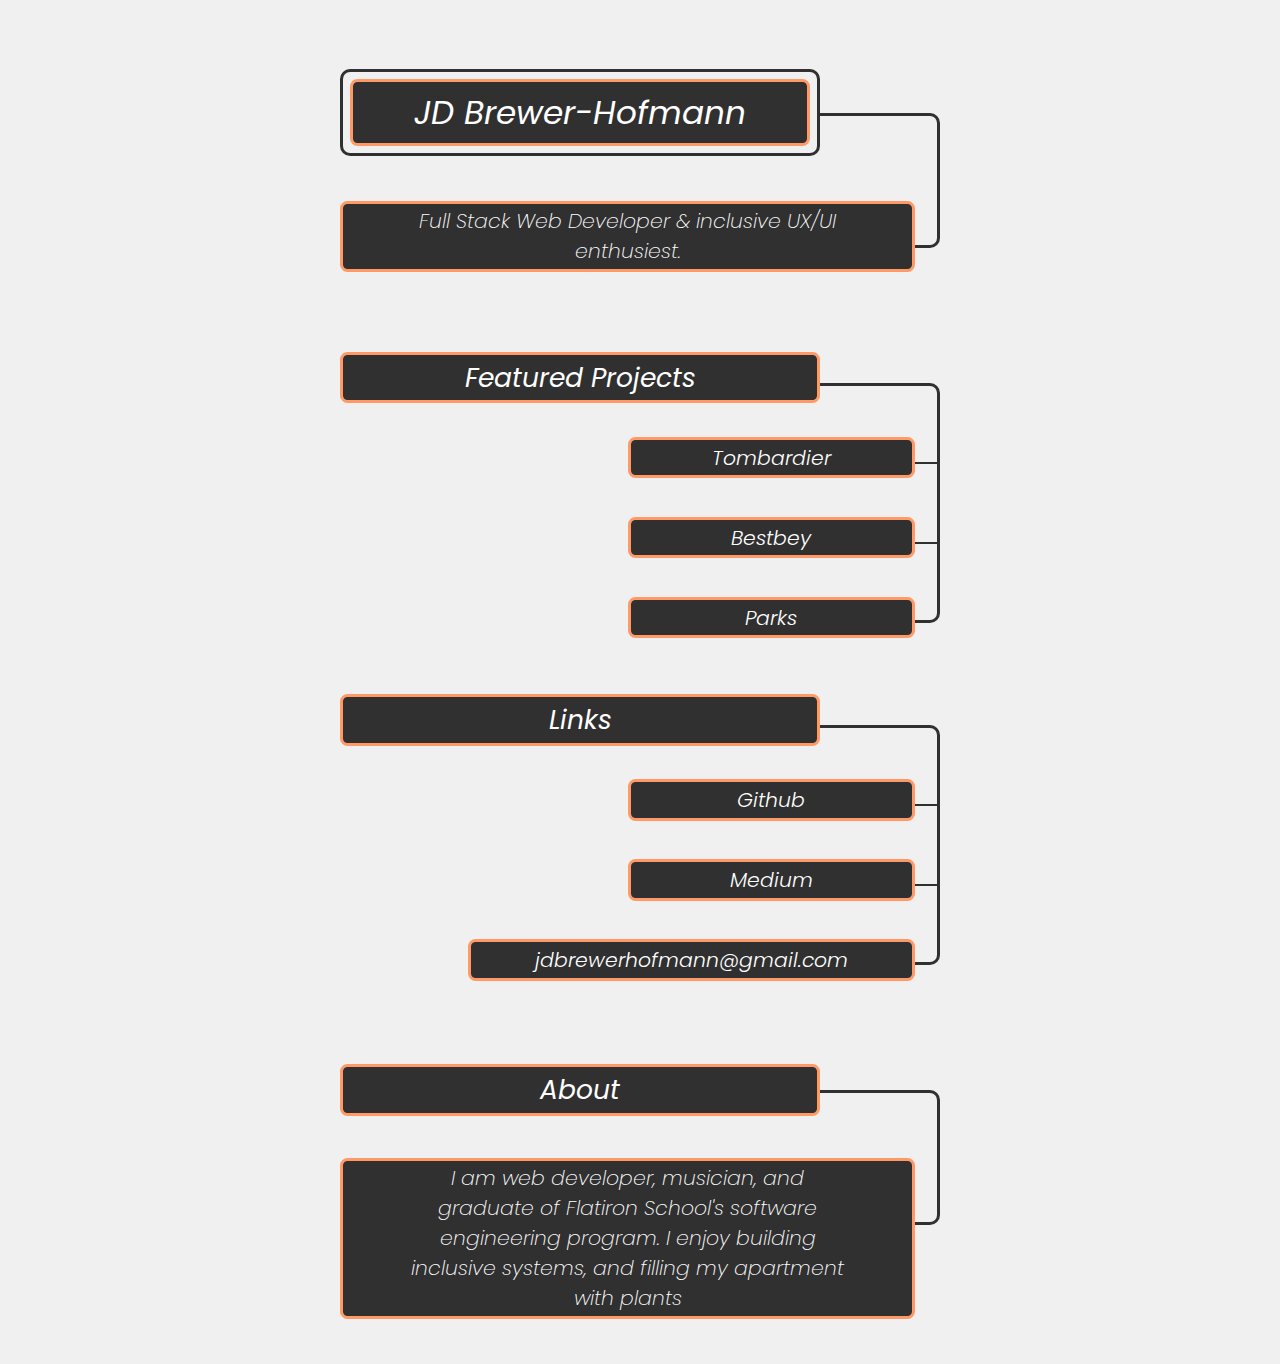
<file: index.html>
<!DOCTYPE html>
<html lang="en">
<head>
    <meta charset="UTF-8">
    <meta name="viewport" content="width=device-width, initial-scale=1.0">
    <link rel="preconnect" href="https://fonts.gstatic.com">
    <link href="https://fonts.googleapis.com/css2?family=Poppins:ital,wght@0,100;0,200;0,300;0,400;0,500;0,600;1,100;1,200;1,300;1,400;1,500;1,600&display=swap" rel="stylesheet">  
    <link rel="stylesheet" href="style.css
    ">
    <title>Document</title>
</head>
<body>
    <main>
        <ul class="content">
            <li class="li-top-grid grid">
                <a tabindex="-1"
                    title="home page"
                    href="index.html"
                    class="title-wrapper"
                ><h1>JD Brewer-Hofmann</h1></a>
                
                <span class="line"></span>
                <span class="box br-tr-br"></span>
                <p 
                    class="subtitle"
                >Full Stack Web Developer & inclusive UX/UI enthusiest.</p>                
            </li>
            <li>
                <div class="four-grid-flex grid">
                    <h2>Featured Projects</h2>
                    <span class="line"></span>
                    <span class="box bt-light br-tr"></span>
                    <a href="project.html" class="sub-item pj"><h3>Tombardier</h3></a>
                    <span class="box box-item-1-2"></span>
                    <a class="sub-item sub-item-2 pj"><h3>Bestbey</h3></a>
                    <span class="box box-item-end br-br"></span>
                    <a class="sub-item sub-item-3 pj"><h3>Parks</h3></a>
                </div>
            </li>
            <li>
                <div class="four-grid-flex grid">
                    <h2>Links</h2>
                    <span class="line"></span>
                    <span class="box bt-light br-tr"></span>
                    <a 
                    tabindex=0
                        class="sub-item"
                        target="_blank" 
                        href="https://github.com/JDHofmann" 
                    ><h3>Github</h3></a>
                    <span class="box box-item-1-2"></span>
                    <a 
                        class="sub-item sub-item-2"
                        target="_blank" 
                        href="https://jdbrewerhofmann.medium.com/" 
                    ><h3>Medium</h3></a>
                    <span class="box box-item-end br-br"></span>
                    <a 
                        class="sub-item sub-item-3 email"
                        target="_blank" href="mailto:jdbrewerhofmann@gmail.com"
                    ><h3>jdbrewerhofmann@gmail.com</h3></a>
                </div>
            </li>
            <li class="li-top-grid grid">
                <h2>About</h2>
                <span class="line"></span>
                <span class="box br-tr-br"></span>
                <p class="subtitle">I am web developer, musician, and graduate of Flatiron School's software engineering program. I enjoy building inclusive systems, and filling my apartment with plants</p>
            </li>
        </ul>
    </main>
</body>
</html>
</file>
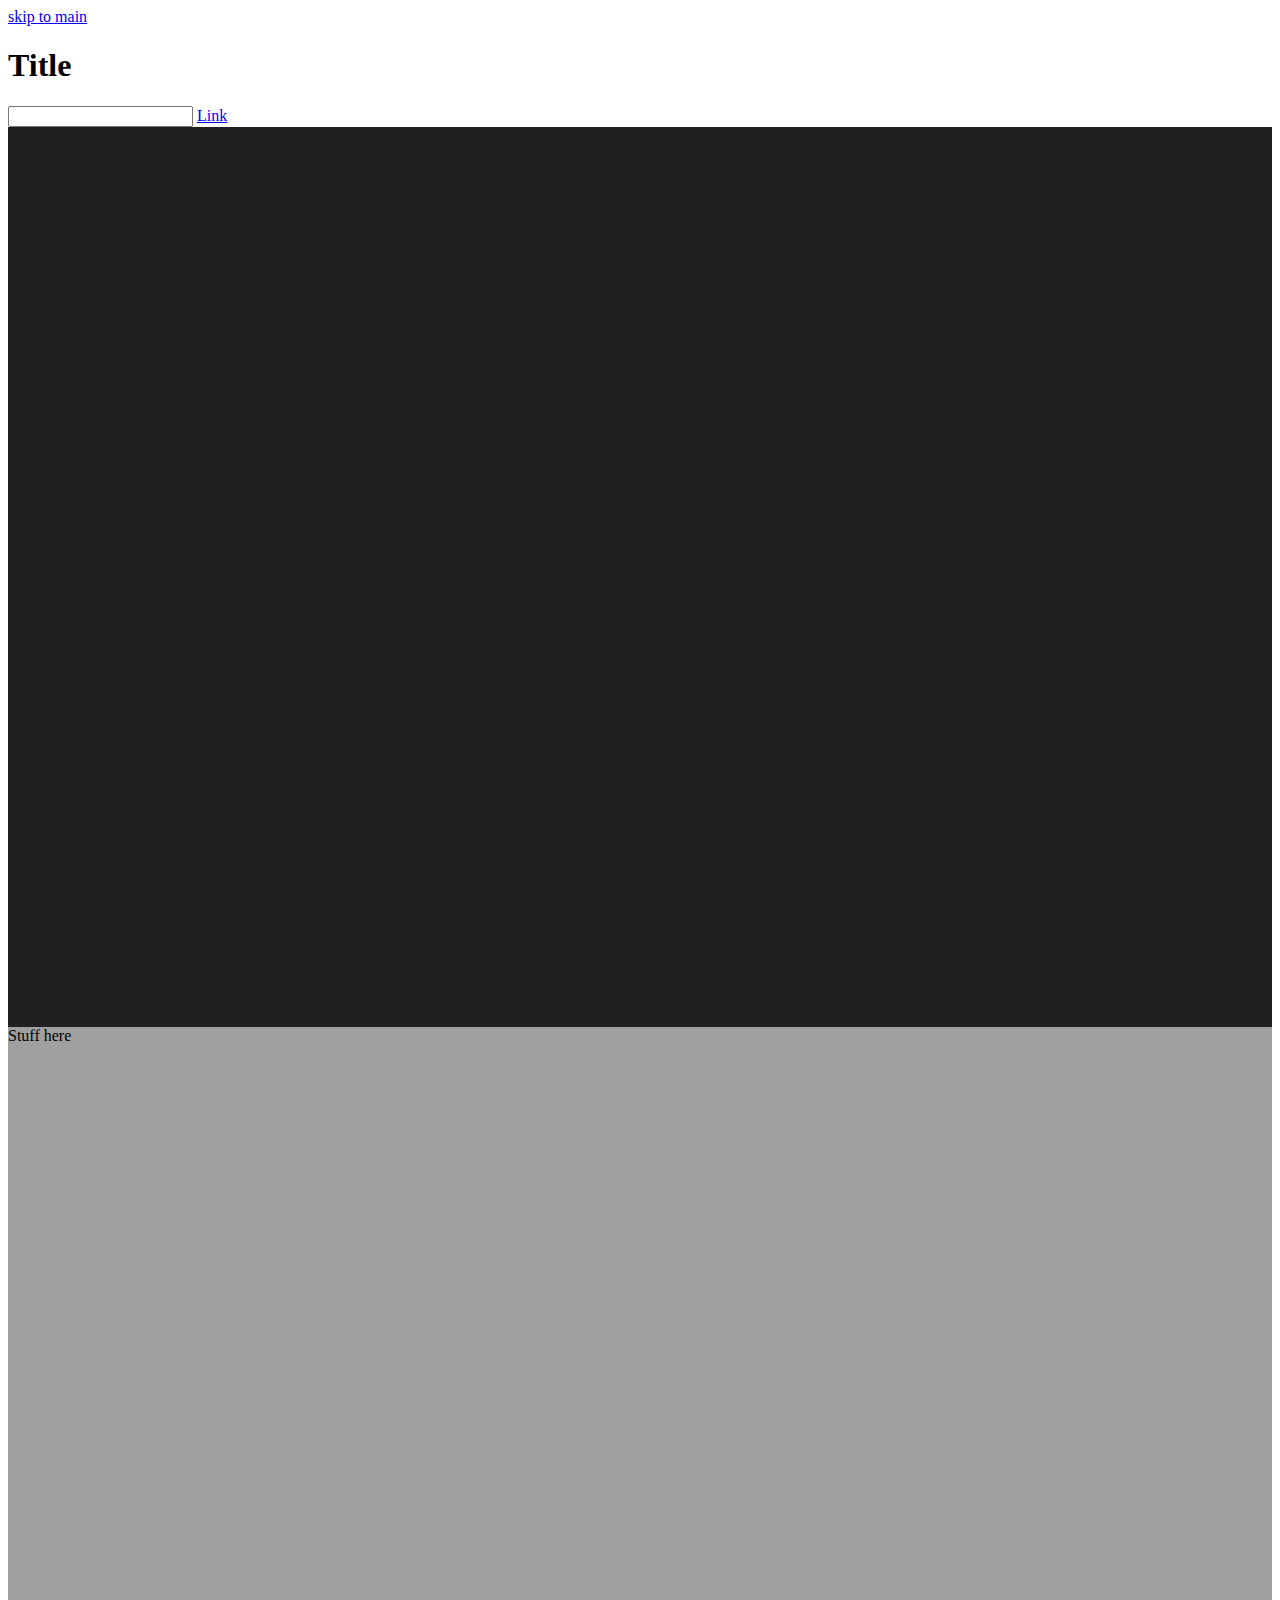
<file: index2.html>
<!DOCTYPE html>
<html lang="en">
<head>
    <meta charset="UTF-8">
    <meta name="viewport" content="width=device-width, initial-scale=1.0">
    <title>Document</title>
    <link rel="stylesheet" href="style2.css">
</head>
<body>
    <a href="#main-content" tabindex="0">skip to main</a>
    <h1 tabindex="0" >Title</h1>
    <input></input>
    <a tabindex="0" target="_blank" href="/Users/jdbrewer-hofmann/Documents/code/portfolio-demo/index.html">Link</a>
    <div class="spacer"></div>
    <main id="main-content" tabindex="-1">Stuff here</main>
</body>
</html>
</file>
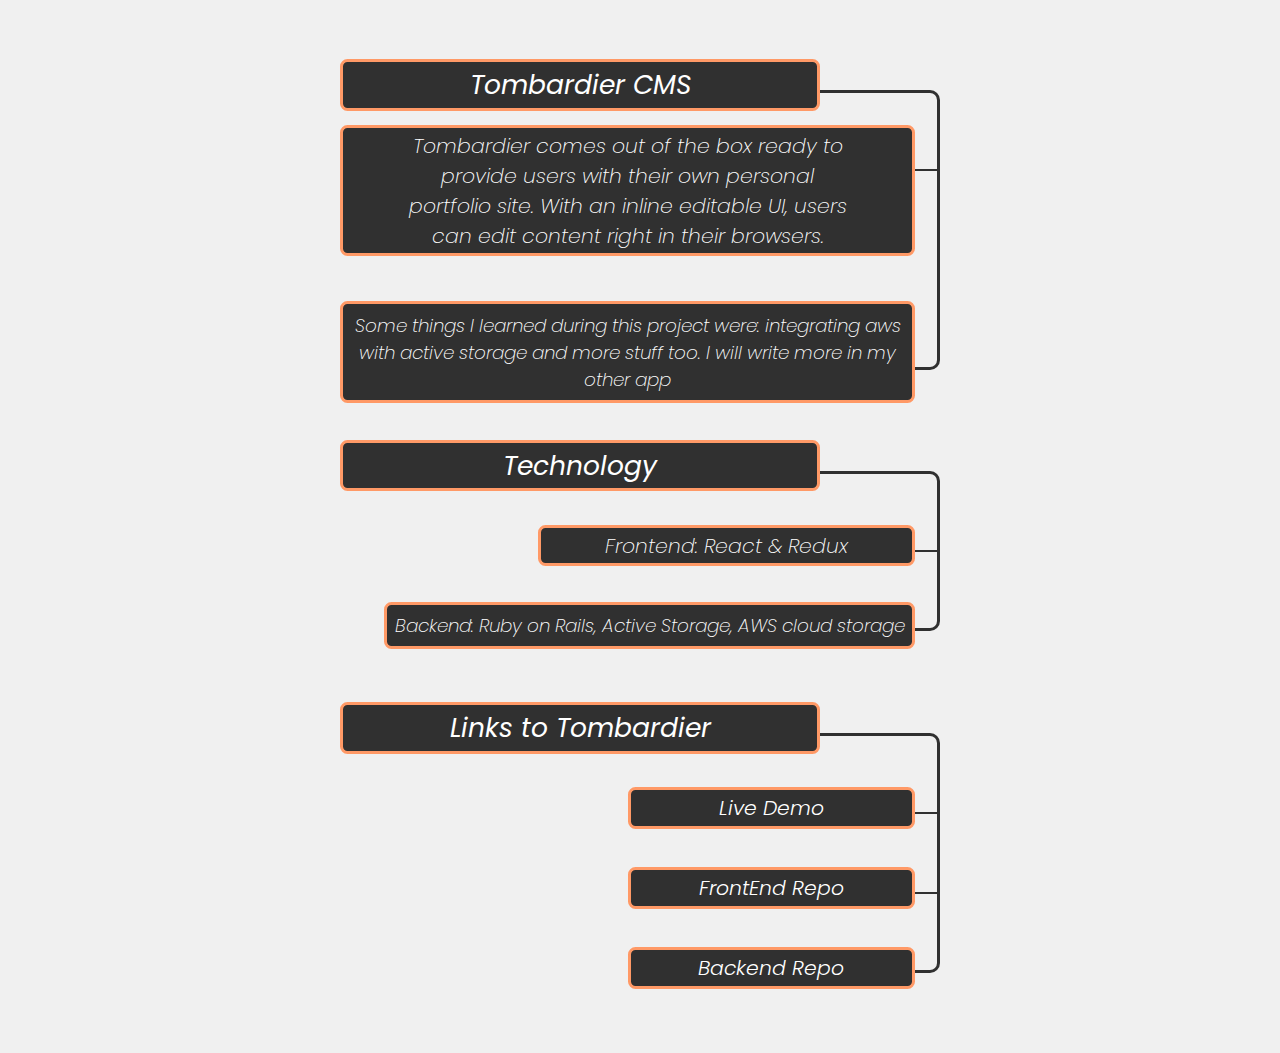
<file: project.html>
<!DOCTYPE html>
<html lang="en">
<head>
    <meta charset="UTF-8">
    <meta name="viewport" content="width=device-width, initial-scale=1.0">
    <link rel="preconnect" href="https://fonts.gstatic.com">
    <link href="https://fonts.googleapis.com/css2?family=Poppins:ital,wght@0,100;0,200;0,300;0,400;0,500;0,600;1,100;1,200;1,300;1,400;1,500;1,600&display=swap" rel="stylesheet">  
    <link rel="stylesheet" href="style.css
    ">
    <title>Document</title>
</head>
<body>
    <main>
        <ul class="content">
            <li>
                <div class="three-grid-flex grid">
                    <h2>Tombardier CMS</h2>
                    <span class="line"></span>
                    <span class="box bt-light br-tr"></span>
                    <p 
                        class="subtitle"
                    >Tombardier comes out of the box ready to provide users with their own personal portfolio site. With an inline editable UI, users can edit content right in their browsers.</p>
                    <span class="box box-item-1-2-end-long br-br"></span>
                    <p class="description-sub-item">Some things I learned during this project were: integrating aws with active storage and more stuff too. I will write more in my other app</p>
                </div>
            </li>
            <li>
                <div class="three-grid-flex grid">
                    <h2>Technology</h2>
                    <span class="line"></span>
                    <span class="box bt-light br-tr"></span>
                    <p 
                        class="subtitle"
                    >Frontend: React & Redux</p>
                    <span class="box box-item-1-2-end br-br"></span>
                    <p class="tech-sub-item">Backend: Ruby on Rails, Active Storage, AWS cloud storage</p>
                </div>
            </li>
            <li>
                <div class="four-grid-flex grid">
                    <h2>Links to Tombardier</h2>
                    <span class="line"></span>
                    <span class="box bt-light br-tr"></span>
                    <a 
                        class="sub-item"
                        target="_blank" 
                        href="#" 
                    ><h3>Live Demo</h3></a>
                    <span class="box box-item-1-2"></span>
                    <a 
                        class="sub-item sub-item-2"
                        target="_blank" 
                        href="https://github.com/JDHofmann/tombardier-frontend-dev" 
                    ><h3>FrontEnd Repo</h3></a>
                    <span class="box box-item-end br-br "></span>
                    <a 
                        class="sub-item sub-item-3 email"
                        target="_blank" href="https://github.com/JDHofmann/tombardier-backend-dev"
                    ><h3>Backend Repo</h3></a>
                </div>
            </li>
        </ul>
    </main>
</body>
</html>
</file>
<file: style.css>
:root {
  --foreground: #303030;
  --background: #f0f0f0;
  --brand: #ff9966;
  --border-width: 3px;
  --font-weight: 400;
  --text-background: #303030;
  --text-foreground: #ffffff;
}

@media (prefers-color-scheme: dark) {
  :root {
    --foreground: #ffffff;
    --background: #202020;
    --text-background: #202020;
    --brand: #ffa080;
    --border-width: 2px;
    --font-weight: 400;
  }
}

body, div, h1, h2, h3, h4, h5, h6, p, ul, li, a, span {
  margin: 0;
  padding: 0;
  list-style-type: none;
  text-decoration: none;
  -webkit-box-sizing: border-box;
          box-sizing: border-box;
  color: var(--foreground);
  text-align: center;
  font-family: Arial, Helvetica, sans-serif;
  font-family: 'Poppins', sans-serif;
  font-weight: var(--font-weight);
  font-style: italic;
}

body {
  background: var(--background);
}

.content {
  width: 90vw;
  max-width: 600px;
  margin: 5vh auto;
}

.grid {
  display: -ms-grid;
  display: grid;
  -ms-grid-columns: 80% auto 25px;
      grid-template-columns: 80% auto 25px;
  -webkit-box-align: center;
      -ms-flex-align: center;
          align-items: center;
}

.li-top-grid {
  -ms-grid-rows: (minmax(45px, 7.5vmin))[3] minmax(45px, auto);
      grid-template-rows: repeat(3, minmax(45px, 7.5vmin)) minmax(45px, auto);
  margin-bottom: 5vh;
}

.three-grid-flex {
  /* grid-template-rows: repeat(3, minmax(35px, 5vh)) minmax(35px, auto) repeat(2, minmax(35px, 5vh)); */
  -ms-grid-rows: (minmax(35px, 5vh) minmax(35px, auto))[3];
      grid-template-rows: repeat(3, minmax(35px, 5vh) minmax(35px, auto));
  margin-bottom: 2.5vh;
}

.four-grid-flex {
  -ms-grid-rows: (minmax(35px, 5vh) minmax(35px, auto))[4];
      grid-template-rows: repeat(4, minmax(35px, 5vh) minmax(35px, auto));
  margin-bottom: 2.5vh;
}

h1, h2, h3, .subtitle, .description-sub-item, .tech-sub-item {
  border: var(--border-width) solid;
  padding: .3vmin 5vw;
  border-radius: 7.5px;
  overflow-y: hidden;
  background: var(--text-background);
  color: var(--text-foreground);
  border-color: var(--brand);
}

h1, h2, .title-wrapper {
  -ms-grid-column: 1;
  -ms-grid-column-span: 1;
  grid-column: 1/2;
  -ms-grid-row: 1;
  -ms-grid-row-span: 2;
  grid-row: 1/3;
}

h1 {
  font-size: calc(24px + (32 - 24) * ((100vw - 320px) / (1200 - 320)));
  z-index: 5;
  padding: .75vmin 1vw;
  margin: 0.75vmin;
}

.title-wrapper {
  border: var(--border-width) solid var(--foreground);
  border-radius: 10px;
}

h2 {
  font-size: calc(20px + (26 - 20) * ((100vw - 320px) / (1200 - 320)));
}

h3, .subtitle {
  font-size: calc(16px + (20 - 16) * ((100vw - 320px) / (1200 - 320)));
  font-weight: 300;
}

.subtitle {
  font-weight: calc(var(--font-weight)/1.5);
}

a {
  z-index: 10;
}

a:hover h3, a:focus h3 {
  -webkit-transition: .3s;
  transition: .3s;
  margin: 0.75vmin;
  color: var(--brand);
  text-decoration: underline;
}

a:hover, a:focus {
  border: var(--border-width) solid var(--foreground);
  border-radius: 10px;
  -webkit-transition: .3s;
  transition: .3s;
}

.line {
  border-top: var(--border-width) solid;
  height: 100%;
  -ms-grid-column: 2;
  -ms-grid-column-span: 1;
  grid-column: 2/3;
  -ms-grid-row: 2;
  -ms-grid-row-span: 1;
  grid-row: 2/3;
}

.box {
  -ms-grid-column: 3;
  -ms-grid-column-span: 1;
  grid-column: 3/4;
  border: var(--border-width) solid;
  border-left: none;
  -ms-grid-row: 2;
  -ms-grid-row-span: 2;
  grid-row: 2/4;
  height: 100%;
  z-index: 0;
}

.about-box {
  -ms-grid-row: 2;
  -ms-grid-row-span: 3;
  grid-row: 2/5;
}

.br-tr {
  border-radius: 0 10px 0 0;
}

.br-tr-br {
  border-radius: 0 10px 10px 0;
}

.br-br {
  border-radius: 0 0 10px 0;
}

.bt-light {
  border-bottom: 1px solid;
}

.box-item-1-2 {
  border-top: calc(var(--border-width)/2) solid;
  border-bottom: calc(var(--border-width)/2) solid;
  -ms-grid-row: 4;
  -ms-grid-row-span: 2;
  grid-row: 4/6;
}

.box-item-end {
  border-top: calc(var(--border-width)/2) solid;
  -ms-grid-row: 6;
  -ms-grid-row-span: 2;
  grid-row: 6/8;
}

.box-item-1-2-end-long {
  border-top: calc(var(--border-width)/2) solid;
  -ms-grid-row: 4;
  -ms-grid-row-span: 3;
  grid-row: 4/7;
}

.box-item-1-2-end {
  border-top: calc(var(--border-width)/2) solid;
  -ms-grid-row: 4;
  -ms-grid-row-span: 2;
  grid-row: 4/6;
}

.subtitle, .sub-item, .description-sub-item, .tech-sub-item {
  -ms-grid-column: 1;
  -ms-grid-column-span: 2;
  grid-column: 1/3;
  -ms-grid-row: 3;
  -ms-grid-row-span: 2;
  grid-row: 3/5;
  min-width: 50%;
  -ms-grid-column-align: end;
      justify-self: end;
  text-align: center;
}

.tech-sub-item {
  -ms-grid-row: 5;
  -ms-grid-row-span: 2;
  grid-row: 5/7;
  font-size: calc(14px + (18 - 14) * ((100vw - 320px) / (1200 - 320)));
  font-weight: 200;
  padding: .4em;
}

.description-sub-item {
  -ms-grid-row: 6;
  -ms-grid-row-span: 2;
  grid-row: 6/8;
  font-size: calc(14px + (18 - 14) * ((100vw - 320px) / (1200 - 320)));
  font-weight: 200;
  padding: .4em;
}

.sub-item-2 {
  -ms-grid-row: 5;
  -ms-grid-row-span: 2;
  grid-row: 5/7;
}

.sub-item-3 {
  -ms-grid-row: 7;
  -ms-grid-row-span: 2;
  grid-row: 7/9;
}
/*# sourceMappingURL=style.css.map */
</file>
<file: style2.css>
h1:focus {
    color: #ff00ff;
}

a:focus {
    color: #ff0000;
}

.spacer {
    height: 100vh;
    width: 100%;
    background: #202020;
}
#main-content {
    height: 75vh;
    width: 100%;
    background: #a0a0a0;
}
</file>
